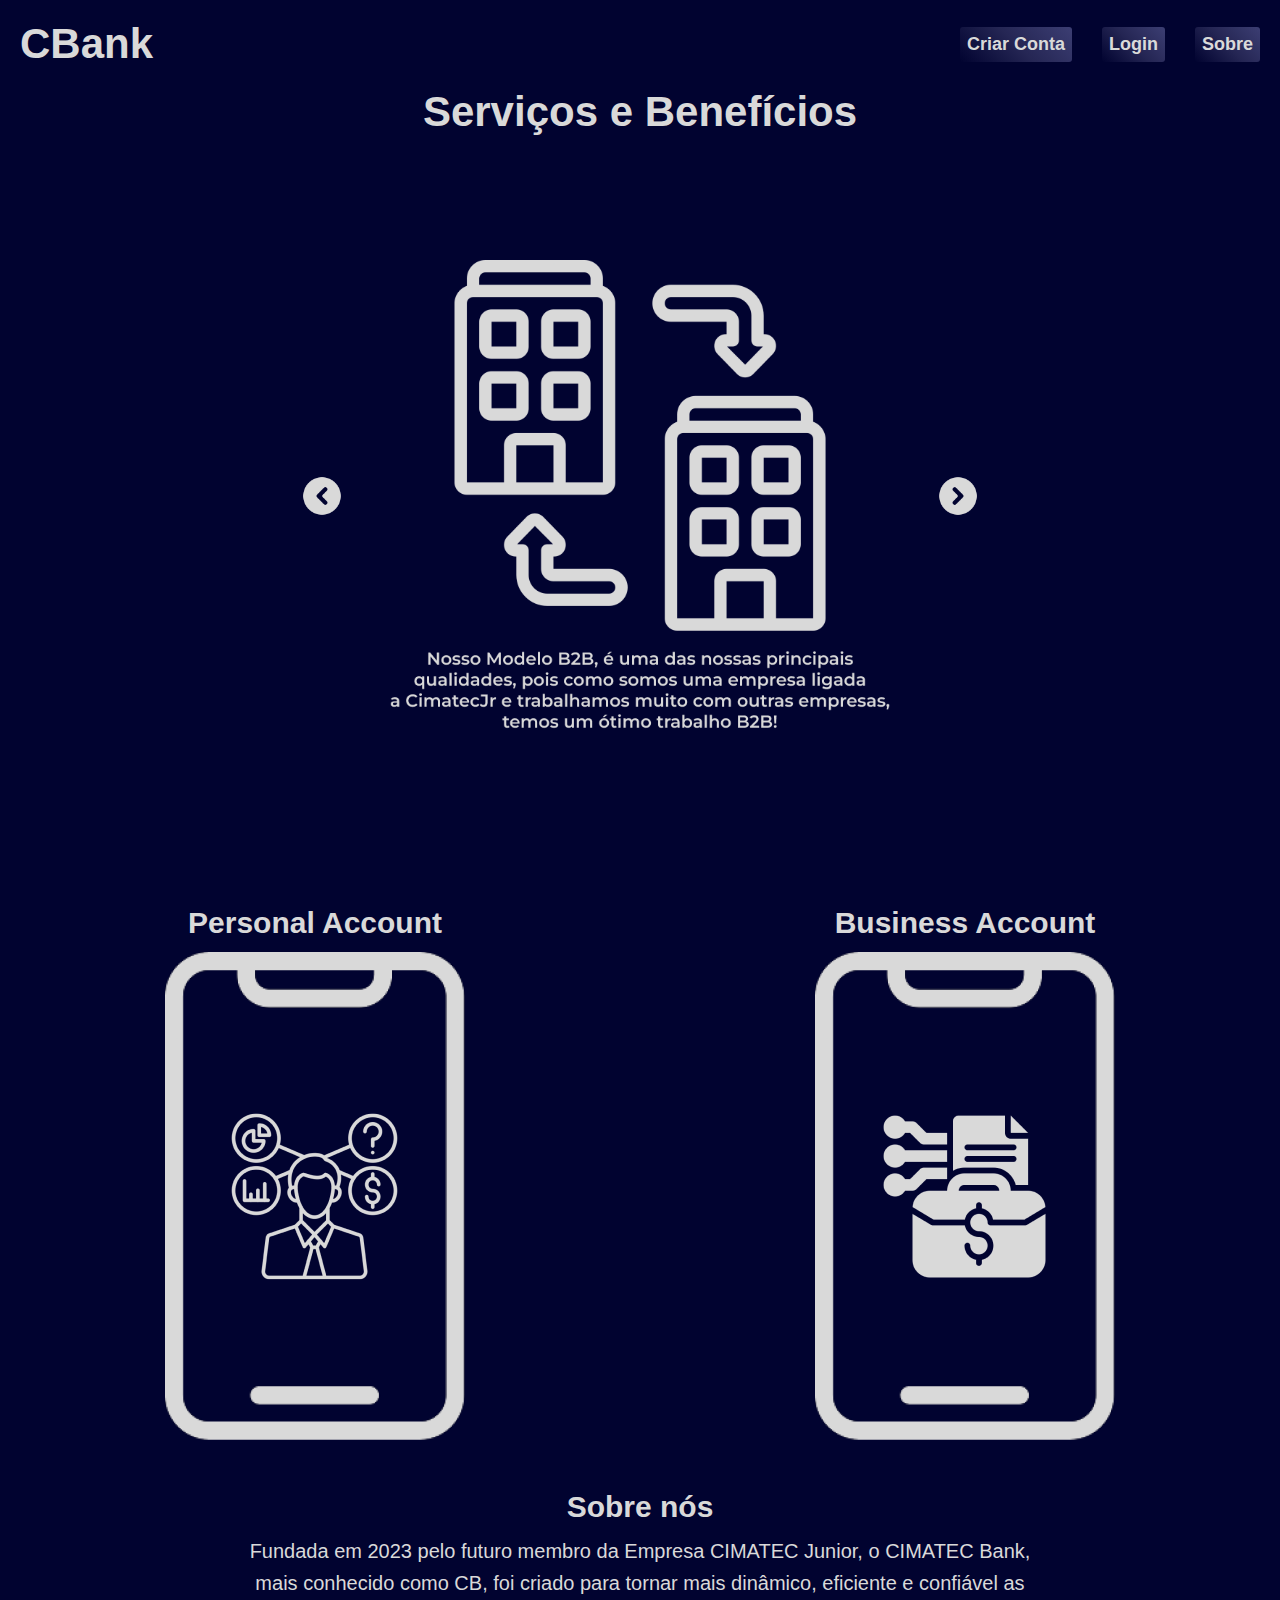
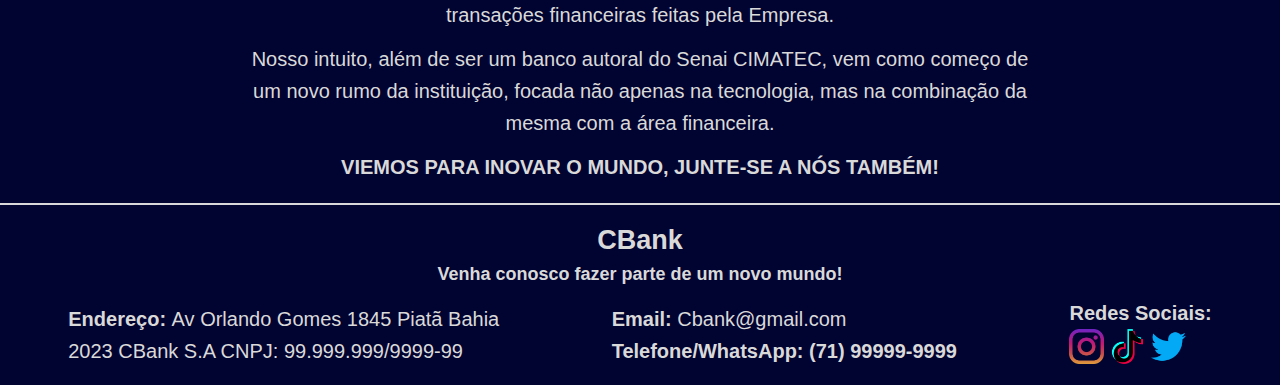
<file: index.html>
<!DOCTYPE html>
<html lang="pt-br">
<head>
    <meta charset="UTF-8">
    <meta name="viewport" content="width=device-width, initial-scale=1.0">
    <link rel="stylesheet" href="M-assets/css/style.css">
    <link rel="stylesheet" href="https://cdnjs.cloudflare.com/ajax/libs/font-awesome/5.11.2/css/all.css">
    <link rel="stylesheet" href="https://fonts.google.com/specimen/Montserrat?query=montserrat">
    <link rel="shortcut icon" href="M-assets/imgs/favicon.ico" type="image/x-icon">
    <title>CBANK</title>
</head>
<body>
    <header id="header">
        <h1 id = "name">CBank</h1>

        <nav id = "menu">
            <ul>
                <li><a href = "#"><button type="submit" class= "menu-button">Criar Conta</button></a></li>
                <li><a href = "login.html"><button type="submit" class= "menu-button">Login</button></a></li>
                <li><a href = "#about"><button type="submit" class= "menu-button" id = "sobre">Sobre</button></a></li>
            </ul>
        </nav>
    </header>

    <main id = "main">
        <div id = "title-main">
            <h2>Serviços e Benefícios</h2>
        </div>

        <div class = "carrousel-container">
            <div class = "carrousel-slides">
                <button id = "prev-button"><img src="M-assets/imgs/arrow.png" alt="Seta esquerda"></button>
                <div class="carrousel-images">
                    <img src="M-assets/imgs/b2b.png" alt="B2B" class = "slider on">
                    <img src="M-assets/imgs/b2c.png" alt="B2C" class = "slider">
                    <img src="M-assets/imgs/invest.png" alt="Investment" class = "slider">
                </div> 
                <button id = "next-button"><img src="M-assets/imgs/arrow.png" alt="Seta direita"></button>   
            </div>
        </div>

        <div id="account">
            <div class = "account-type">
                <h2>Personal Account</h2>
                <img id="personal-account" src="M-assets/imgs/personal.png" alt="Personal Account">
        </div>
           

            <div class = "account-type">
                <h2>Business Account</h2>
                <img id="business-account" src="M-assets/imgs/business.png" alt="Business Account">
            </div>
        </div>

            <dialog id = "personal-dialog">
                <div class = "modal-information">
                    <button id = "personal-back">Voltar</button>
                    <h3>Conta Pessoal</h3>
                    <ul>
                        <li>3% de CashBack em qualquer compra na instituição Senai CIMATEC</li>
                        <li>Desconto em itens da atlética</li>
                        <li>Concorrer a prêmios de até R$ 1000,00</li>
                    </ul>
                    <a target="_blank" href="login.html"><button id="cadastro-modal-personal">Cadastrar-se</button></a>
                </div>
            </dialog>

            <dialog id = "business-dialog">
                <div class="modal-information">
                    <button id="business-back">Voltar</button>
                    <h3>Conta Empresarial</h3>
                    <ul>
                        <li>Transações criptografadas para segurança das suas informações</li>
                        <li>Desconto de até 5% em pagamentos contratuais usando o nosso app</li>
                        <li>Disponibilização de nossos colaboradores para estágio em empresas parceiras</li>
                    </ul>
                    <a target="_blank" href = "login.html"><button id="cadastro-modal-business">Cadastrar-se</button></a>
                    </div>
            </dialog>


        <div id = "about">
            <h2>Sobre nós</h2>
            <p>
                Fundada em 2023 pelo futuro membro da Empresa CIMATEC Junior, o CIMATEC Bank,
                mais conhecido como CB, foi criado para tornar mais dinâmico, eficiente e 
                confiável as transações financeiras feitas pela Empresa.
            </p>
            <p>
                Nosso intuito, além de ser um banco autoral do Senai CIMATEC, vem como começo
                de um novo rumo da instituição, focada não apenas na tecnologia, mas na combinação
                da mesma com a área financeira.
            </p>
            <p>
                <b>VIEMOS PARA INOVAR O MUNDO, JUNTE-SE A NÓS TAMBÉM!</b>
            </p>
        </div>
    </main>

    <footer id = "footer">
        <div id = "footer-main">
            <h2>CBank</h2>
            <span><b>Venha conosco fazer parte de um novo mundo!</b></span>
        </div>

        <div id = "footer-inf">
            <div id = "footer-location">
                <span><b>Endereço: </b>Av Orlando Gomes 1845 Piatã Bahia</span>
                <span>2023 CBank S.A CNPJ: 99.999.999/9999-99</span>
            </div>
            <div id = "footer-contato">
                <span><b>Email: </b>Cbank@gmail.com</span>
                <span><b>Telefone/WhatsApp: (71) 99999-9999</b></span>
            </div>


            <div id ="footer-imgs">
                <span><b>Redes Sociais:</b></span>
                <a target = "_blank" href = "https://www.instagram.com/"><img src="M-assets/imgs/instagram.png" alt="Instagram"></a>
                <a target = "_blank" href = "https://www.tiktok.com/"><img src="M-assets/imgs/tiktok.png" alt="tiktok"></a>
                <a target = "_blank" href = "https://www.tiktok.com/"><img src="M-assets/imgs/twitter.png" alt="twitter"></a>
            </div>
        </div>

    </footer>
    <script src="M-assets/js/script.js"></script>
</body>
</html>
</file>
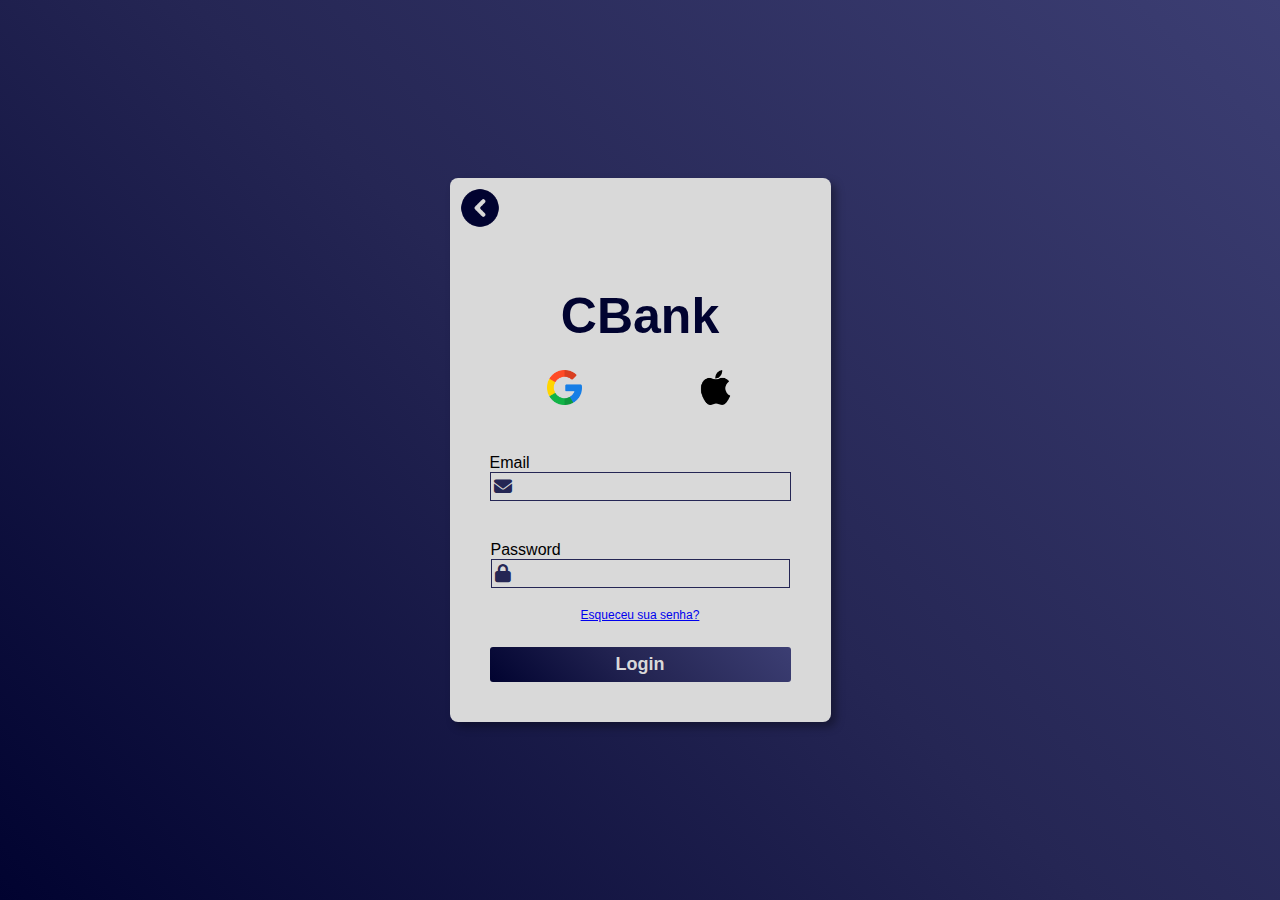
<file: login.html>
<!DOCTYPE html>
<html lang="pt-br">
<head>
    <meta charset="UTF-8">
    <meta name="viewport" content="width=device-width, initial-scale=1.0">
    <link rel="stylesheet" href="assets/css/login.css">
    <link rel="stylesheet" href="https://cdnjs.cloudflare.com/ajax/libs/font-awesome/6.4.2/css/all.min.css">
    <link rel="stylesheet" href="https://fonts.google.com/specimen/Montserrat?query=montserrat">
    <link rel="shortcut icon" href="M-assets/imgs/favicon.ico" type="image/x-icon">
    <title>CBank</title>
</head>
<body>
    <main id="main">
        <form id="form">
            <a href = "index.html"><button type="button" id="back-main-page"><img src ="assets/imgs/arrow-login.png"></button></a>
            <div id="card-header">
                <h1>CBank</h1>
            </div>

            <div id="accounts-type">
                <a href="#"><img src="assets/imgs/google.png" alt="Google"></a>
                <a href="#"><img src="assets/imgs/apple.png" alt="Apple"></a>
            </div>

            <div id="inputs">

                <div class="input-box"></div>
                    <label for = "name">
                        Email
                        <div class = "input-form">
                            <i class="fa-solid fa-envelope"></i>
                            <input type = "email" id = "email" name= "email">
                        </div>
                    </label>

                <div class="input-box"></div>
                    <label for = "password">
                        Password
                        <div class = "input-form">
                            <i class="fa-solid fa-lock"></i>
                            <input type = "password" id = "password" name = "password">
                        </div>
                    </label>
                    <div id="forgot-password">
                        <a href = "#">Esqueceu sua senha?</a>
                    </div>
            </div>

            <button type="submit" id= "login-button">Login</button>
        </form>
    </main>
</body>
</html>
</file>
<file: M-assets/css/style.css>
* {
    margin: 0;
    padding: 0;
    box-sizing: border-box;

}

:root {
    --color-light-1: #D9D9D9 ;

    --color-dark-1: #797984;
    --color-dark-2: #312d37;
    --color-dark-3: #000;

    --color-blue-1: #3C3E73;
    --color-blue-2: #252654;
    --color-blue-3: #010330;

    --color-gradient: linear-gradient(45deg, var(--color-blue-3), var(--color-blue-2), var(--color-blue-1));
}

body {
    background: var(--color-blue-3);
    font-family: "Montserrat", sans-serif;
}

#header {
    color: var(--color-light-1);
    display: flex;
    justify-content: space-between;
    align-items: center;
    padding: 20px;
}

#name {
    font-size: 42px;
}

#menu ul {
    list-style: none;
    display: flex;
    justify-content: center;
    align-items: center;
    gap: 30px;
}

.menu-button {
    border: none;
    background: var(--color-gradient);
    color: var(--color-light-1);
    padding: 7px;
    font-size: 18px;
    border-radius: 3px;
    font-weight: bold;
    cursor: pointer;
}

.menu-button:hover {
    transform: scale(1.05);
}





#main {
    display: flex;
    flex-direction: column;
    justify-content: center;
    align-items: center;

}

#title-main {
    display: flex;
    justify-content: center;
    align-items: center;
    color: var(--color-light-1);
    font-size: 28px;
}

.carrousel-slides {
    display: flex;
    width: 100%;
    min-height: 80vh;
    align-items: center;
    justify-content: center;
    gap: 48px;
}

.carrousel-images {
    position: relative;
    display: flex;
    align-items: center;
    justify-content: center;
    width: 500px;
    cursor: pointer;

}

.carrousel-images:hover {
    transform: scale(1.05);
}

.slider {
    opacity: 0;
    transition: opacity .5s;
    position: absolute;
    width: 100%;
}

.on {
    opacity: 1;
}

#prev-button, #next-button {
    width: 40px;
    height: 40px;
    border: none;
    background-color: transparent;
    cursor: pointer;
}

#prev-button {
    transform: rotate(180deg);
}


#prev-button img, #next-button img {
    width: 100%;
    height: 100%;
}





#account {
    display: flex;
    align-items: center;
    margin-top: 50px;
    gap: 350px;
}

.account-type {
    display: flex;
    flex-direction: column;
    justify-content: center;
    align-items: center;
    color: var(--color-light-1);
    gap: 12px;
    font-size: 20px;
    cursor: pointer;
}

.account-type:hover {
    transform: scale(1.05);
}





#personal-dialog, #business-dialog {
    position: absolute;
    left: 50%;
    top: 50%;
    transform: translateX(-50%) translateY(230%);

    background-color: #d9d9d96c;
    color: var(--color-blue-3);
    backdrop-filter: blur(10px);
    border: none;
    border-radius: 8px;
    padding: 60px;

    width: 700px;
    height: 250px;

}


#cadastro-modal-personal, #cadastro-modal-business {
    border: none;
    background: var(--color-gradient);
    color: var(--color-light-1);
    border-radius: 3px;
    padding: 10px;
    cursor: pointer;
    font-weight: bold;
    font-size: 18px;

    position: fixed;
    left: 40%;
    bottom: 10%;
}

#cadastro-modal-personal:hover, #cadastro-modal-business:hover {
    transform: scale(1.05);
}

#personal-back, #business-back {
    border: none;
    background: var(--color-gradient);
    color: var(--color-light-1);
    border-radius: 3px;
    padding: 5px;
    cursor: pointer;
    font-weight: bold;
    font-size: 18px;

    position: fixed;
    top: 10px;
    left: 10px;
}

#personal-back:hover, #business-back:hover {
    transform: scale(1.05);
}





#about {
    display: flex;
    flex-direction: column;
    justify-content: center;
    text-align: center;
    color: var(--color-light-1);
    max-width: 800px;
    font-size: 20px;
    line-height: 32px;
    gap: 12px;
    margin-top: 50px;
}





#footer {
    color: var(--color-light-1);
    padding-top: 20px;
    font-size: 18px;
    border-top: 2px solid var(--color-light-1);
    margin-top: 20px;

    display: flex;
    flex-direction: column;
}

#footer-main {
    display: flex;
    flex-direction: column;
    justify-content: center;
    text-align: center;
    gap: 8px;

}

#footer-inf {
    display: flex;
    justify-content: space-around;
    padding: 12px;
    font-size: 20px;
    line-height: 32px;
}

#footer-location, #footer-contato {
    display: flex;
    flex-direction: column;
    justify-content: center;
    text-align: justify;
    font-size: 20px;
}


#footer-imgs span {
    display: flex;
}

#footer img {
    width: 35px;
    cursor: pointer;
}

#footer img:hover {
    transform: scale(1.05);
}
</file>
<file: assets/css/login.css>
* {
    margin: 0;
    padding: 0;
    box-sizing: border-box;
    
}


:root {
    --color-light-1: #D9D9D9 ;

    --color-dark-1: #797984;
    --color-dark-2: #312d37;
    --color-dark-3: #000;

    --color-blue-1: #3C3E73;
    --color-blue-2: #252654;
    --color-blue-3: #010330;

    --color-gradient: linear-gradient(45deg, var(--color-blue-3), var(--color-blue-2), var(--color-blue-1));
} 

#main {
    font-family: 'Montserrat', sans-serif;
    height: 100vh;
    width: 100vw;
    background: var(--color-gradient);
    display: flex;
    align-items: center;
    justify-content: center;
}

#form {
    background-color: var(--color-light-1);
    display: flex;
    flex-direction: column;
    padding: 40px 40px;
    border-radius: 8px;
    gap: 25px;
    box-shadow: 5px 5px 8px rgba(0, 0, 0, 0.336);
}

#back-main-page img {
    position: absolute;
    top: 30px;
    left: 30px;

    width: 100%;
    height: 100%;
}

#back-main-page {
    transform: rotate(180deg);
    background-color: transparent;
    border: none;
    width: 40px;
    height: 40px;
    cursor: pointer;
}

#card-header {
    display: flex;
    align-items: center;
    justify-content: center;
    font-size: 25px;
    color: var(--color-blue-3);
}


#accounts-type {
    display: flex;
    justify-content: space-around;
}

#accounts-type img {
    width: 35px;
}

#accounts-type img:hover {
    transform: scale(1.05);
}

#inputs {
    display: flex;
    flex-direction: column;
    align-items: center;
    justify-content: center;
    gap: 20px;
}

.input-box label { 
    font-size: 14px;
    color: var(--color-blue-2);
}

.input-form {
    display: flex;
    align-items: center;
    gap: 15px;
    padding: 3px;
    cursor: text;
    border: 1px solid var(--color-blue-2);
}

.input-form i {
    font-size: 18px;
    color: var(--color-blue-2);
}

.input-form input { 
    border: none;
    background-color: transparent;
    color: var(--color-blue-3);
    width: 260px;
    font-size: 18px;
    padding: 0px 5px;
    outline: none;
}


#forgot-password {
    text-decoration: none;
    font-size: 12px;
    color: var(--color-dark-1);
}

#forgot-password a:hover {
    color: var(--color-blue-1);
}

#login-button {
    border: none;
    background: var(--color-gradient);
    color: var(--color-light-1);
    padding: 7px;
    font-size: 18px;
    border-radius: 3px;
    font-weight: bold;
    cursor: pointer;
}

#login-button:hover {
    transform: scale(1.05);
}
</file>
